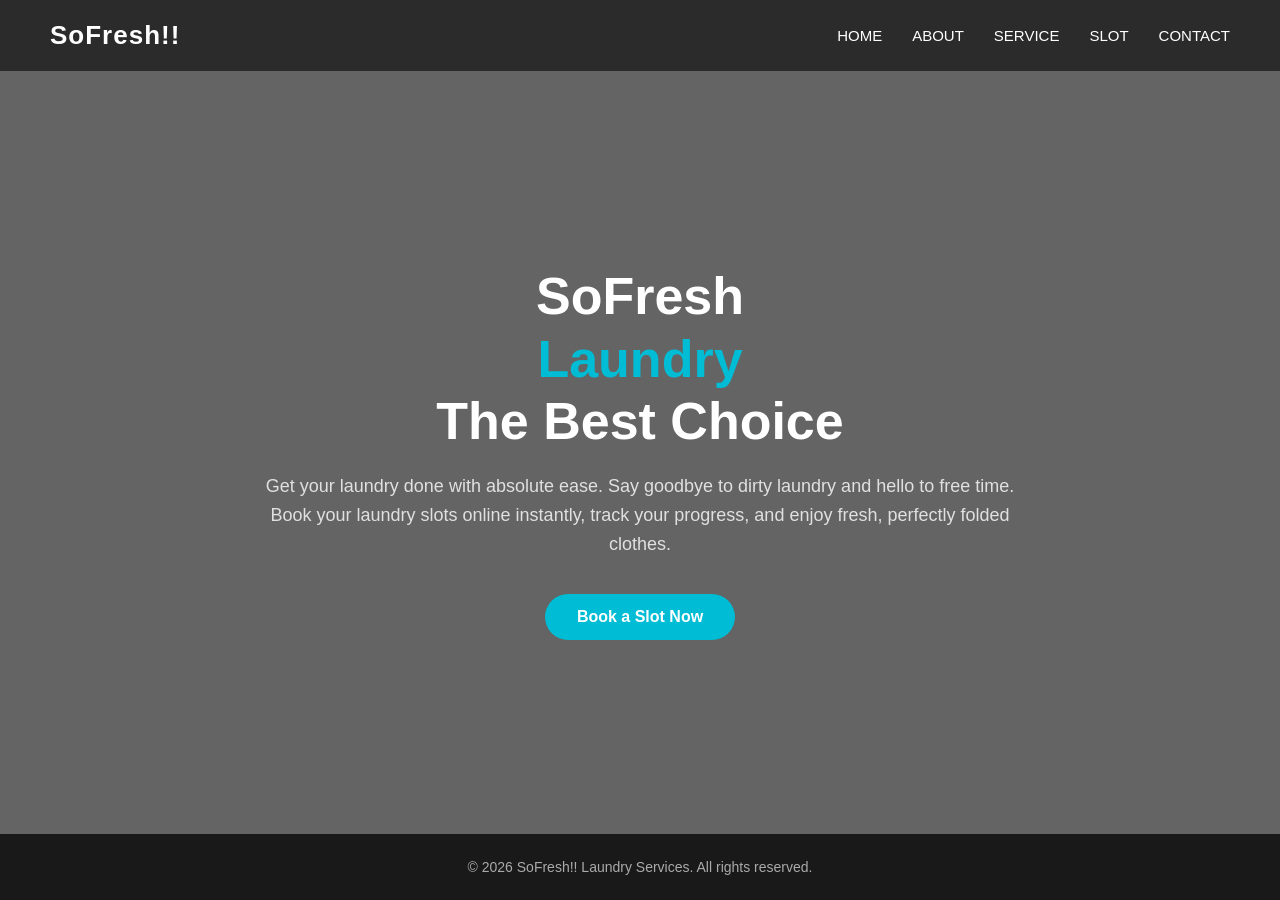
<file: index.html>
<!DOCTYPE html>
<html lang="en">
<head>
    <meta charset="UTF-8">
    <meta name="viewport" content="width=device-width, initial-scale=1.0">
    <title>Welcome - SoFresh Laundry</title>
    <style>
        * {
            margin: 0;
            padding: 0;
            box-sizing: border-box;
        }

        body {
            font-family: 'Segoe UI', Tahoma, Geneva, Verdana, sans-serif;
            background-color: #f9f9f9;
            color: #333;
        }

        .main {
            width: 100%;
            min-height: 100vh;
            /* Background image with a dark gradient overlay for modern readability */
            background: linear-gradient(rgba(0, 0, 0, 0.6), rgba(0, 0, 0, 0.6)), 
                        url('https://images.unsplash.com/photo-1545173168-9f1947eebb7f?auto=format&fit=crop&w=1920&q=80');
            background-position: center;
            background-size: cover;
            display: flex;
            flex-direction: column;
            justify-content: space-between;
        }

        .navbar {
            display: flex;
            justify-content: space-between;
            align-items: center;
            padding: 20px 50px;
            background: rgba(34, 34, 34, 0.85);
            backdrop-filter: blur(5px);
        }

        .logo {
            color: #fff;
            font-size: 26px;
            font-weight: 700;
            letter-spacing: 1px;
        }

        .menu ul {
            list-style: none;
            display: flex;
            gap: 30px;
        }

        .menu ul li a {
            color: #fff;
            text-decoration: none;
            font-size: 15px;
            font-weight: 500;
            transition: color 0.3s ease;
        }

        .menu ul li a:hover {
            color: #00bcd4;
        }

        .content {
            text-align: center;
            padding: 80px 20px;
            color: #fff;
            max-width: 800px;
            margin: auto;
        }

        .content h1 {
            font-size: 52px;
            line-height: 1.2;
            font-weight: 800;
            margin-bottom: 20px;
        }

        .content h1 span {
            color: #00bcd4;
        }

        .par {
            font-size: 18px;
            line-height: 1.6;
            color: #e0e0e0;
            margin-bottom: 35px;
        }

        .cn {
            display: inline-block;
            background-color: #00bcd4;
            padding: 14px 32px;
            font-size: 16px;
            font-weight: 600;
            border: none;
            border-radius: 30px;
            cursor: pointer;
            transition: background 0.3s ease, transform 0.2s ease;
        }

        .cn a {
            text-decoration: none;
            color: white;
        }

        .cn:hover {
            background-color: #0097a7;
            transform: translateY(-2px);
        }

        .footer {
            text-align: center;
            padding: 25px;
            background-color: rgba(22, 22, 22, 0.95);
            color: #aaa;
            font-size: 14px;
        }
    </style>
</head>
<body>

    <div class="main">
        <!-- Navbar -->
        <div class="navbar">
            <div class="icon">
                <h2 class="logo">SoFresh!!</h2>
            </div>

            <div class="menu">
                <ul>
                    <li><a href="index.html">HOME</a></li>
                    <li><a href="about.html">ABOUT</a></li>
                    <li><a href="service.html">SERVICE</a></li>
                    <li><a href="slots.html">SLOT</a></li>
                    <li><a href="contacts.html">CONTACT</a></li>
                </ul>
            </div>
        </div>

        <!-- Intro Content -->
        <div class="content">
            <h1>SoFresh <br><span>Laundry</span><br>The Best Choice</h1>
            <p class="par">Get your laundry done with absolute ease. Say goodbye to dirty laundry and hello to free time.<br>Book your laundry slots online instantly, track your progress, and enjoy fresh, perfectly folded clothes.</p>

            <button class="cn"><a href="slots.html">Book a Slot Now</a></button>
        </div>

        <!-- Footer -->
        <div class="footer">
            &copy; 2026 SoFresh!! Laundry Services. All rights reserved.
        </div>
    </div>

</body>
</html>
</file>
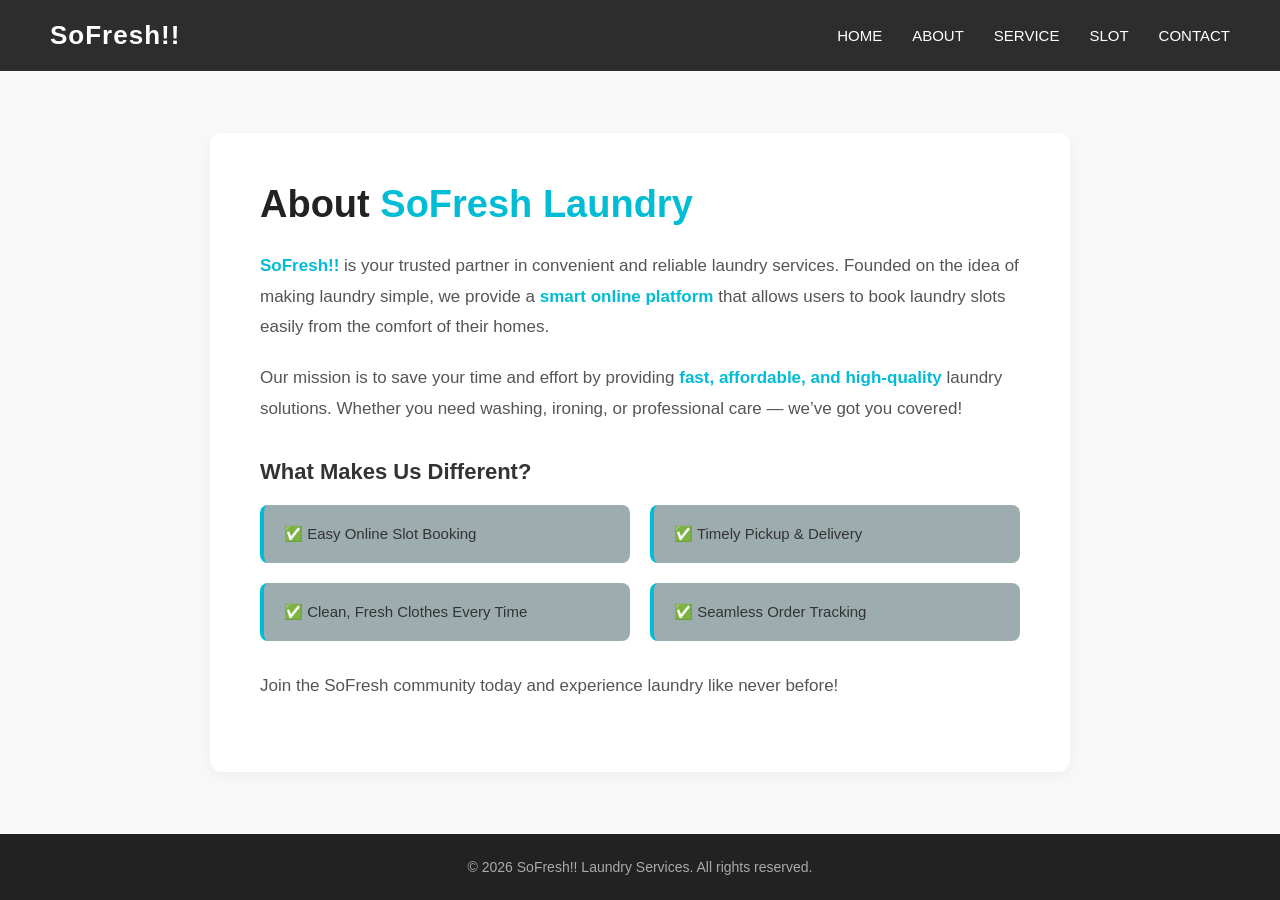
<file: about.html>
<!DOCTYPE html>
<html lang="en">
<head>
    <meta charset="UTF-8">
    <meta name="viewport" content="width=device-width, initial-scale=1.0">
    <title>About Us - SoFresh Laundry</title>
    <style>
        * {
            margin: 0;
            padding: 0;
            box-sizing: border-box;
        }

        body {
            font-family: 'Segoe UI', Tahoma, Geneva, Verdana, sans-serif;
            background-color: #f9f9f9;
            color: #333;
        }

        .main {
            width: 100%;
            min-height: 100vh;
            display: flex;
            flex-direction: column;
            justify-content: space-between;
        }

        /* Navbar matching index.html */
        .navbar {
            display: flex;
            justify-content: space-between;
            align-items: center;
            padding: 20px 50px;
            background: rgba(34, 34, 34, 0.95);
        }

        .logo {
            color: #fff;
            font-size: 26px;
            font-weight: 700;
            letter-spacing: 1px;
        }

        .menu ul {
            list-style: none;
            display: flex;
            gap: 30px;
        }

        .menu ul li a {
            color: #fff;
            text-decoration: none;
            font-size: 15px;
            font-weight: 500;
            transition: color 0.3s ease;
        }

        .menu ul li a:hover {
            color: #00bcd4;
        }

        /* About Section Layout */
        .about-section {
            max-width: 900px;
            margin: 60px auto;
            padding: 0 20px;
        }

        .about-card {
            background: #ffffff;
            padding: 50px;
            border-radius: 12px;
            box-shadow: 0 4px 20px rgba(0, 0, 0, 0.05);
        }

        .about-section h1 {
            font-size: 38px;
            color: #222;
            margin-bottom: 25px;
            font-weight: 700;
        }

        .about-section h1 span {
            color: #00bcd4;
        }

        .about-section p {
            font-size: 17px;
            color: #555;
            line-height: 1.8;
            margin-bottom: 20px;
        }

        .highlight {
            color: #00bcd4;
            font-weight: 600;
        }

        /* Features Grid */
        .features-title {
            font-size: 22px;
            color: #333;
            margin-top: 35px;
            margin-bottom: 20px;
            font-weight: 600;
        }

        .features-grid {
            display: grid;
            grid-template-columns: repeat(auto-fit, minmax(250px, 1fr));
            gap: 20px;
            margin-top: 15px;
            margin-bottom: 30px;
        }

        .feature-item {
            background: #9dadaf;
            padding: 20px;
            border-radius: 8px;
            border-left: 4px solid #00bcd4;
            font-size: 15px;
            color: #333;
            font-weight: 500;
        }

        /* Footer */
        .footer {
            text-align: center;
            padding: 25px;
            background-color: #222;
            color: #aaa;
            font-size: 14px;
        }
    </style>
</head>
<body>
    <div class="main">
        <!-- Navigation Bar -->
        <div class="navbar">
            <div class="icon">
                <h2 class="logo">SoFresh!!</h2>
            </div>

            <div class="menu">
                <ul>
                    <li><a href="index.html">HOME</a></li>
                    <li><a href="about.html">ABOUT</a></li>
                    <li><a href="service.html">SERVICE</a></li>
                    <li><a href="slots.html">SLOT</a></li>
                    <li><a href="contacts.html">CONTACT</a></li>
                </ul>
            </div>
        </div>

        <!-- About Section -->
        <div class="about-section">
            <div class="about-card">
                <h1>About <span>SoFresh Laundry</span></h1>
                <p>
                    <span class="highlight">SoFresh!!</span> is your trusted partner in convenient and reliable laundry services. 
                    Founded on the idea of making laundry simple, we provide a <span class="highlight">smart online platform</span> that 
                    allows users to book laundry slots easily from the comfort of their homes.
                </p>
                <p>
                    Our mission is to save your time and effort by providing <span class="highlight">fast, affordable, and high-quality</span> 
                    laundry solutions. Whether you need washing, ironing, or professional care — we’ve got you covered!
                </p>

                <h3 class="features-title">What Makes Us Different?</h3>
                <div class="features-grid">
                    <div class="feature-item">✅ Easy Online Slot Booking</div>
                    <div class="feature-item">✅ Timely Pickup & Delivery</div>
                    <div class="feature-item">✅ Clean, Fresh Clothes Every Time</div>
                    <div class="feature-item">✅ Seamless Order Tracking</div>
                </div>

                <p>
                    Join the SoFresh community today and experience laundry like never before!
                </p>
            </div>
        </div>

        <!-- Footer -->
        <div class="footer">
            &copy; 2026 SoFresh!! Laundry Services. All rights reserved.
        </div>
    </div>
</body>
</html>
</file>
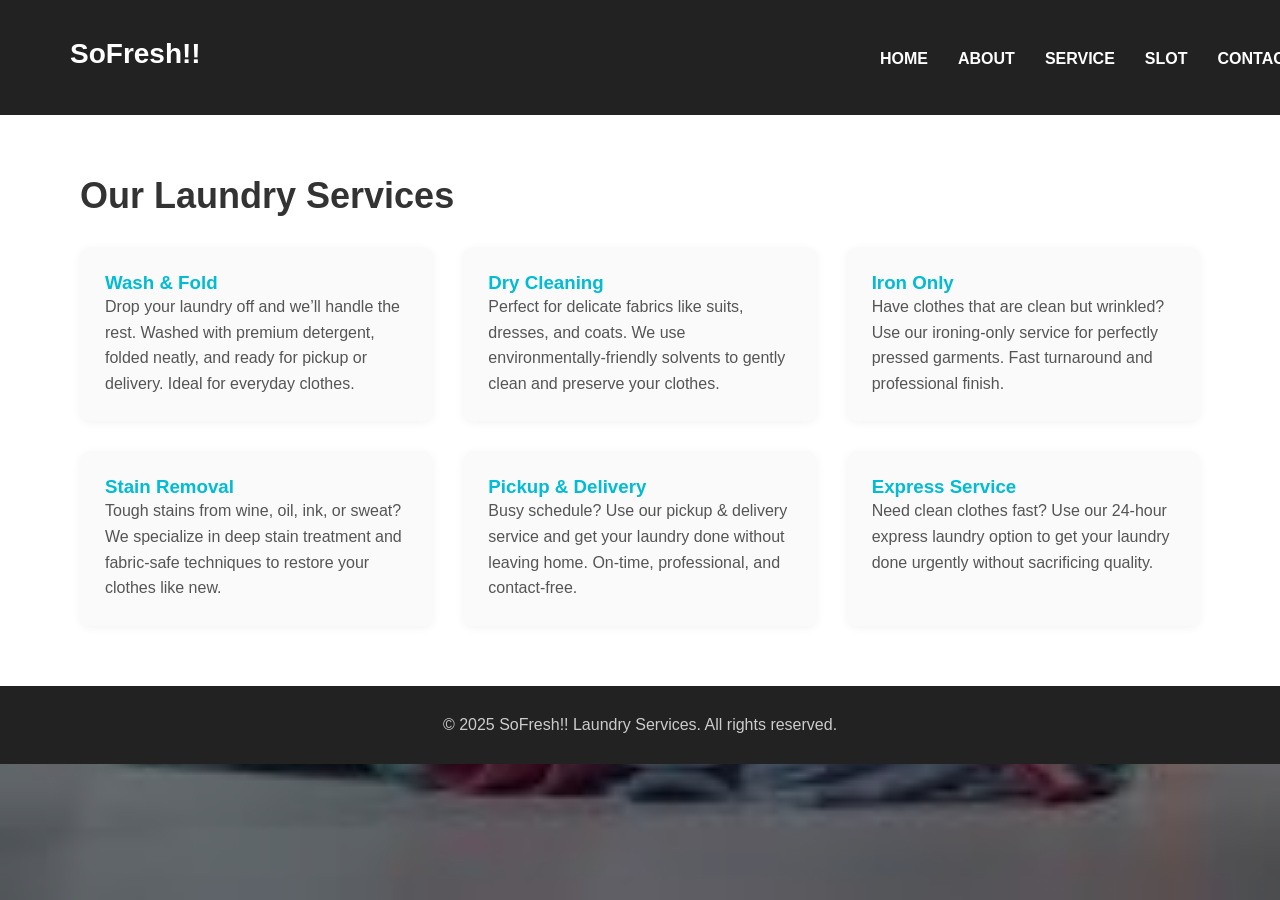
<file: service.html>
<!DOCTYPE html>
<html lang="en">
<head>
    <title>Our Services - SoFresh Laundry</title>
    <link rel="stylesheet" href="style.css">
    <style>
        body {
            font-family: 'Segoe UI', Tahoma, Geneva, Verdana, sans-serif;
            margin: 0;
            padding: 0;
            background-color: #f5f5f5;
        }

        .main {
            width: 100%;
        }

        .navbar {
            display: flex;
            justify-content: space-between;
            align-items: center;
            background-color: #222;
            padding: 20px 50px;
        }

        .logo {
            color: #fff;
            font-size: 28px;
            font-weight: bold;
        }

        .menu ul {
            list-style: none;
            display: flex;
            margin: 0;
            padding: 0;
        }

        .menu ul li {
            margin-left: 30px;
        }

        .menu ul li a {
            color: #fff;
            text-decoration: none;
            font-size: 16px;
            transition: 0.3s ease;
        }

        .menu ul li a:hover {
            color: #00bcd4;
        }

        .services-section {
            padding: 60px 80px;
            background-color: #fff;
        }

        .services-section h1 {
            font-size: 36px;
            color: #333;
            margin-bottom: 30px;
        }

        .service-grid {
            display: grid;
            grid-template-columns: repeat(auto-fit, minmax(280px, 1fr));
            gap: 30px;
        }

        .service-card {
            background-color: #fafafa;
            border-radius: 10px;
            box-shadow: 0 2px 10px rgba(0,0,0,0.05);
            padding: 25px;
            transition: transform 0.3s;
        }

        .service-card:hover {
            transform: translateY(-5px);
        }

        .service-card h3 {
            color: #00bcd4;
            margin-top: 0;
        }

        .service-card p {
            color: #555;
            font-size: 16px;
            line-height: 1.6;
        }

        .footer {
            text-align: center;
            padding: 30px;
            background-color: #222;
            color: #ccc;
        }
    </style>
</head>
<body>
    <div class="main">
        <!-- Navigation Bar -->
        <div class="navbar">
            <div class="icon">
                <h2 class="logo">SoFresh!!</h2>
            </div>

            <div class="menu">
                <ul>
                    <li><a href="index.html">HOME</a></li>
                    <li><a href="about.html">ABOUT</a></li>
                    <li><a href="service.html">SERVICE</a></li>
                    <li><a href="slots.html">SLOT</a></li>
                    <li><a href="contacts.html">CONTACT</a></li>
                </ul>
            </div>
        </div>

        <!-- Services Section -->
        <div class="services-section">
            <h1>Our Laundry Services</h1>
            <div class="service-grid">
                <!-- Service 1 -->
                <div class="service-card">
                    <h3>Wash & Fold</h3>
                    <p>
                        Drop your laundry off and we’ll handle the rest. Washed with premium detergent, folded neatly, and ready for pickup or delivery. Ideal for everyday clothes.
                    </p>
                </div>

                <!-- Service 2 -->
                <div class="service-card">
                    <h3>Dry Cleaning</h3>
                    <p>
                        Perfect for delicate fabrics like suits, dresses, and coats. We use environmentally-friendly solvents to gently clean and preserve your clothes.
                    </p>
                </div>

                <!-- Service 3 -->
                <div class="service-card">
                    <h3>Iron Only</h3>
                    <p>
                        Have clothes that are clean but wrinkled? Use our ironing-only service for perfectly pressed garments. Fast turnaround and professional finish.
                    </p>
                </div>

                <!-- Service 4 -->
                <div class="service-card">
                    <h3>Stain Removal</h3>
                    <p>
                        Tough stains from wine, oil, ink, or sweat? We specialize in deep stain treatment and fabric-safe techniques to restore your clothes like new.
                    </p>
                </div>

                <!-- Service 5 -->
                <div class="service-card">
                    <h3>Pickup & Delivery</h3>
                    <p>
                        Busy schedule? Use our pickup & delivery service and get your laundry done without leaving home. On-time, professional, and contact-free.
                    </p>
                </div>

                <!-- Service 6 -->
                <div class="service-card">
                    <h3>Express Service</h3>
                    <p>
                        Need clean clothes fast? Use our 24-hour express laundry option to get your laundry done urgently without sacrificing quality.
                    </p>
                </div>
            </div>
        </div>

        <!-- Footer -->
        <div class="footer">
            &copy; 2025 SoFresh!! Laundry Services. All rights reserved.
        </div>
    </div>
</body>
</html>
</file>
<file: style.css>
*{
    margin: 0;
    padding: 0;
}

.main{
    width: 100%;
    background: linear-gradient(to top, rgba(0,0,0,0.5)50%,rgba(0,0,0,0.5)50%), url(laundry.jpg);
    background-position: center;
    background-size: cover;
    height: 100vh;
}

.navbar{
    width: 1200px;
    height: 75px;
    margin: auto;
}

.icon{
    width: 200px;
    float: left;
    height: 70px;
}

.logo{
    color: #ff7200;
    font-size: 35px;
    font-family: Arial;
    padding-left: 20px;
    float: left;
    padding-top: 10px;
    margin-top: 5px
}

.menu{
    width: 400px;
    float: left;
    height: 70px;
}

ul{
    float: left;
    display: flex;
    justify-content: center;
    align-items: center;
}

ul li{
    list-style: none;
    margin-left: 62px;
    margin-top: 27px;
    font-size: 14px;
}

ul li a{
    text-decoration: none;
    color: #fff;
    font-family: Arial;
    font-weight: bold;
    transition: 0.4s ease-in-out;
}

ul li a:hover{
    color: #ff7200;
}

.search{
    width: 330px;
    float: left;
    margin-left: 270px;
}

.srch{
    font-family: 'Times New Roman';
    width: 200px;
    height: 40px;
    background: transparent;
    border: 1px solid #ff7200;
    margin-top: 13px;
    color: #fff;
    border-right: none;
    font-size: 16px;
    float: left;
    padding: 10px;
    border-bottom-left-radius: 5px;
    border-top-left-radius: 5px;
}

.btn{
    width: 100px;
    height: 40px;
    background: #ff7200;
    border: 2px solid #ff7200;
    margin-top: 13px;
    color: #fff;
    font-size: 15px;
    border-bottom-right-radius: 5px;
    border-bottom-right-radius: 5px;
    transition: 0.2s ease;
    cursor: pointer;
}
.btn:hover{
    color: #000;
}

.btn:focus{
    outline: none;
}

.srch:focus{
    outline: none;
}

.content{
    width: 1200px;
    height: auto;
    margin: auto;
    color: #fff;
    position: relative;
}

.content .par{
    padding-left: 20px;
    padding-bottom: 25px;
    font-family: Arial;
    letter-spacing: 1.2px;
    line-height: 30px;
}

.content h1{
    font-family: 'Times New Roman';
    font-size: 50px;
    padding-left: 20px;
    margin-top: 9%;
    letter-spacing: 2px;
}

.content .cn{
    width: 160px;
    height: 40px;
    background: #ff7200;
    border: none;
    margin-bottom: 10px;
    margin-left: 20px;
    font-size: 18px;
    border-radius: 10px;
    cursor: pointer;
    transition: .4s ease;
    
}

.content .cn a{
    text-decoration: none;
    color: #000;
    transition: .3s ease;
}

.cn:hover{
    background-color: #fff;
}

.content span{
    color: #ff7200;
    font-size: 65px
}

.form{
    width: 250px;
    height: 380px;
    background: linear-gradient(to top, rgba(0,0,0,0.8)50%,rgba(0,0,0,0.8)50%);
    position: absolute;
    top: -20px;
    left: 870px;
    transform: translate(0%,-5%);
    border-radius: 10px;
    padding: 25px;
}

.form h2{
    width: 220px;
    font-family: sans-serif;
    text-align: center;
    color: #ff7200;
    font-size: 22px;
    background-color: #fff;
    border-radius: 10px;
    margin: 2px;
    padding: 8px;
}

.form input{
    width: 240px;
    height: 35px;
    background: transparent;
    border-bottom: 1px solid #ff7200;
    border-top: none;
    border-right: none;
    border-left: none;
    color: #fff;
    font-size: 15px;
    letter-spacing: 1px;
    margin-top: 30px;
    font-family: sans-serif;
}

.form input:focus{
    outline: none;
}

::placeholder{
    color: #fff;
    font-family: Arial;
}

.btnn{
    width: 240px;
    height: 40px;
    background: #ff7200;
    border: none;
    margin-top: 30px;
    font-size: 18px;
    border-radius: 10px;
    cursor: pointer;
    color: #fff;
    transition: 0.4s ease;
}
.btnn:hover{
    background: #fff;
    color: #ff7200;
}
.btnn a{
    text-decoration: none;
    color: #000;
    font-weight: bold;
}
.form .link{
    font-family: Arial, Helvetica, sans-serif;
    font-size: 17px;
    padding-top: 20px;
    text-align: center;
}
.form .link a{
    text-decoration: none;
    color: #ff7200;
}
.liw{
    padding-top: 15px;
    padding-bottom: 10px;
    text-align: center;
}
.icons a{
    text-decoration: none;
    color: #fff;
}
.icons ion-icon{
    color: #fff;
    font-size: 30px;
    padding-left: 14px;
    padding-top: 5px;
    transition: 0.3s ease;
}
.icons ion-icon:hover{
    color: #ff7200;
}
</file>
